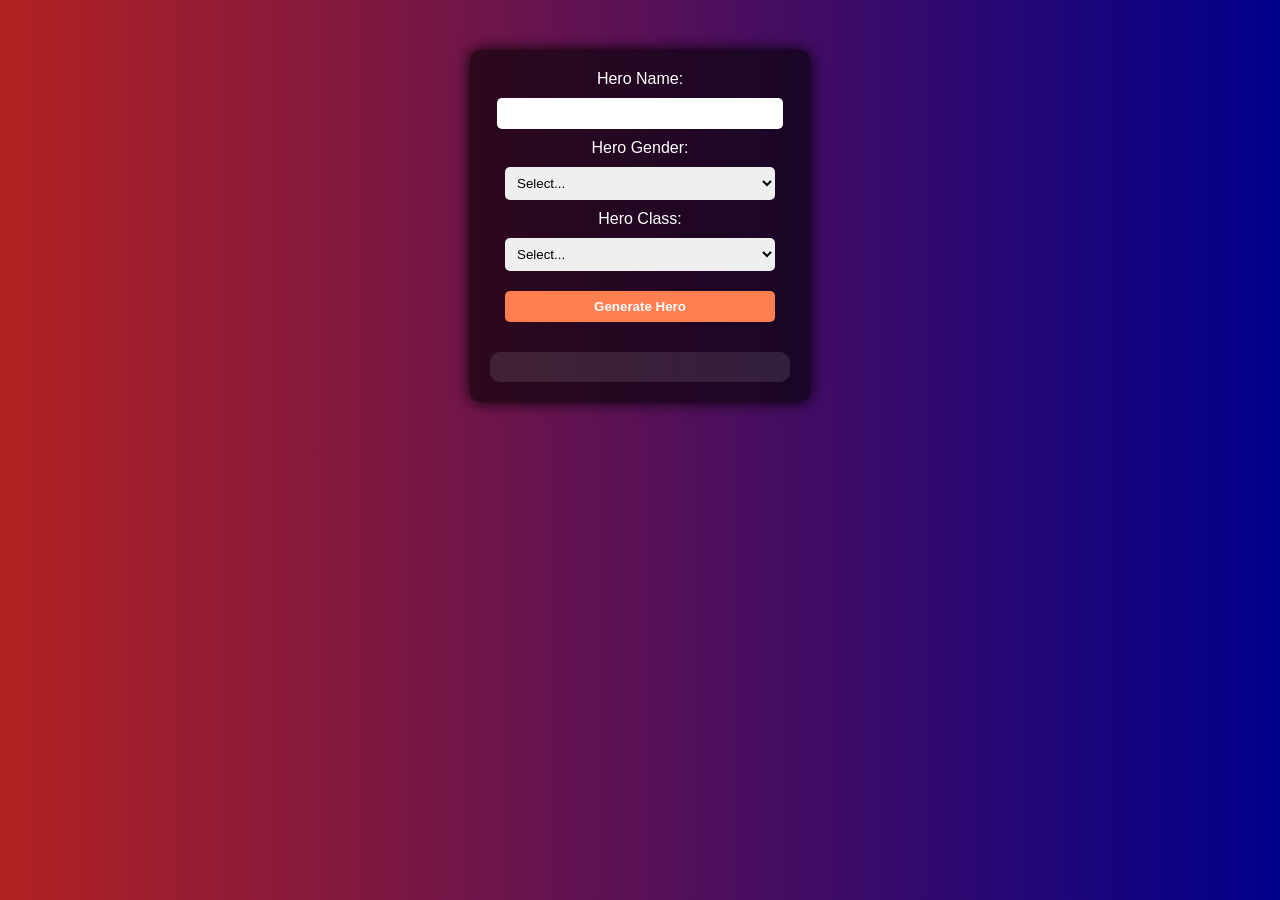
<file: week-2/project/index.html>
<!DOCTYPE html>
<html>
  <head>
    <!--
    Pragmatic JavaScript
    Chapter 1
    Programming Assignment

    Author: Boyd Vigness
    Date: 4/5/2026
    Filename: index.html
  -->
    <title>Roleplay Character Generator</title>
    <link rel="stylesheet" type="text/css" href="styles.css" />
  </head>
  <body>
    <div id="mainContainer">
      <form id="characterForm">
        <label for="heroName">Hero Name:</label><br />
        <input type="text" id="heroName" name="heroName" required /><br />
        <label for="heroGender">Hero Gender:</label><br />
        <select id="heroGender" name="heroGender" required>
          <option value="">Select...</option>
          <option value="male">Male</option>
          <option value="female">Female</option>
          <option value="other">Other</option></select>
          <br />
        <label for="heroClass">Hero Class:</label><br />
        <select id="heroClass" name="heroClass" required>
          <option value="">Select...</option>
          <option value="warrior">Warrior</option>
          <option value="mage">Mage</option>
          <option value="rogue">Rogue</option></select>
          <br />
        <button id="generateHero">Generate Hero</button>
      </form>

      <div id="characterOutput"></div>
    </div>

    <script src="script.js"></script>
  </body>
</html>
</file>
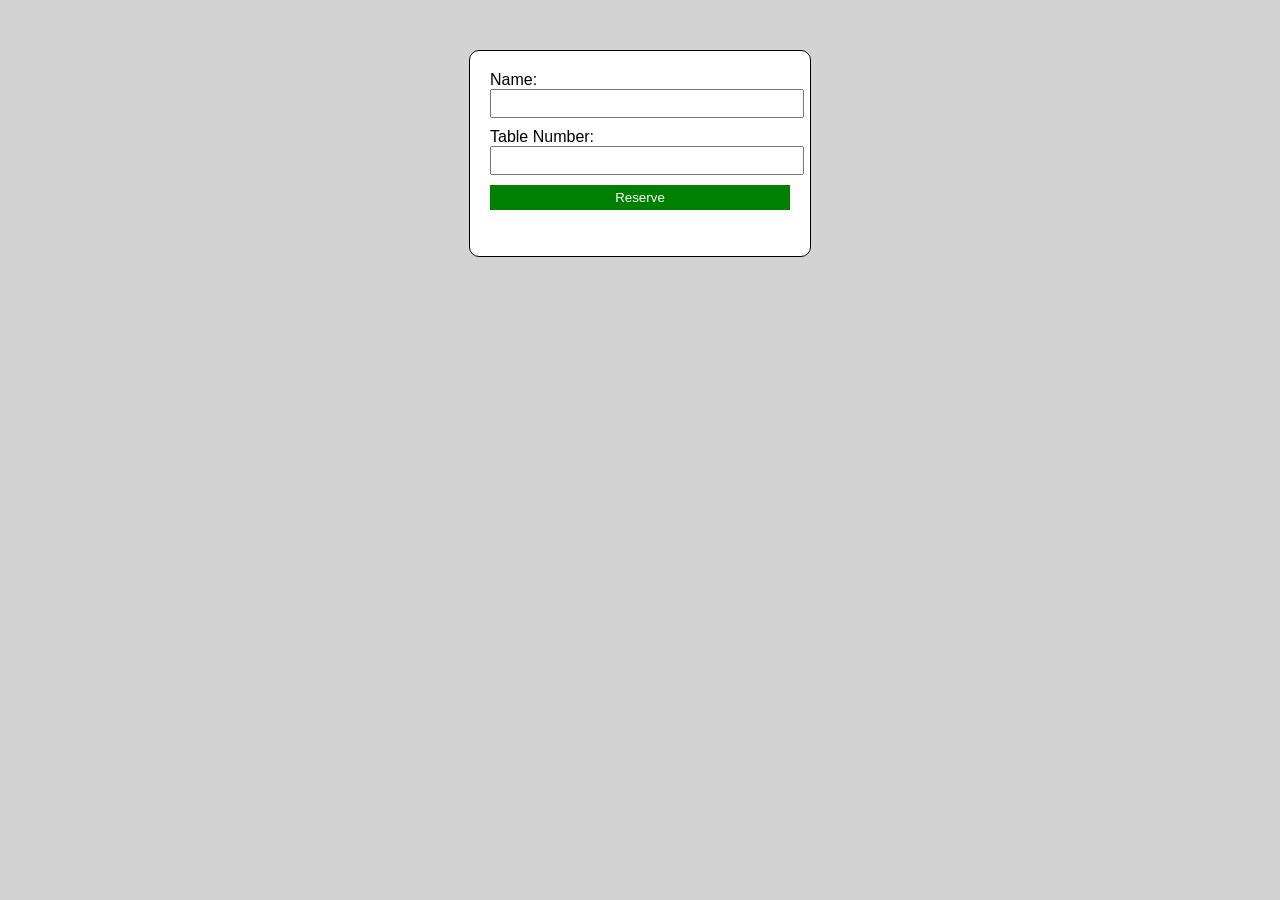
<file: week-5/restaurant-reservation/index.html>
<!DOCTYPE html>
<html>
  <head>
    <!--
      Pragmatic JavaScript
      Chapter 2
      Programming Assignment

      Author: Boyd Vigness
      Date: 4/26/2026
      Filename: index.html
    -->
    <title>Table Reservation</title>
    <link rel="stylesheet" type="text/css" href="styles.css" />
  </head>
  <body>
    <div class="form-container">
      <form id="reservationForm">
        <label for="name">Name:</label><br />
        <input type="text" id="name" name="name" /><br />
        <label for="tableNumber">Table Number:</label><br />
        <input type="number" id="tableNumber" name="tableNumber" /><br />
        <input type="submit" value="Reserve" />
      </form>
      <p id="message"></p>
    </div>
    <script src="script.js"></script>
  </body>
</html>
</file>
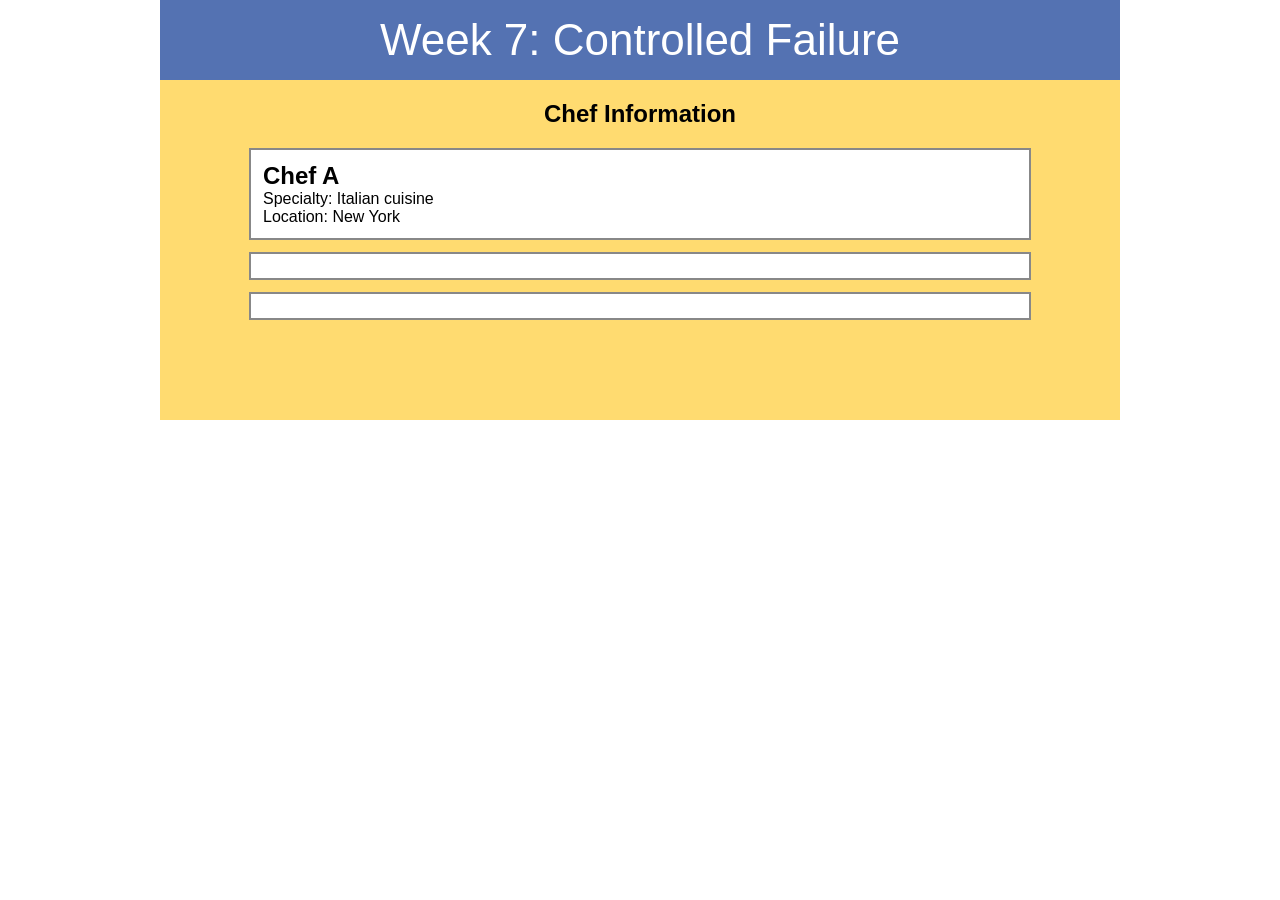
<file: week-7/starter/index.html>
<!DOCTYPE html>
<html lang="en">
<head>
  <meta charset="utf-8">
  <title>WEB 330 – Week 7</title>
  <link rel="stylesheet" href="styles.css">
</head>
<body>
  <header>Week 7: Controlled Failure</header>

  <section>
    <h1>Chef Information</h1>
    <div id="chef1"></div>
    <div id="chef2"></div>
    <div id="chef3"></div>
  </section>

  <script src="script.js"></script>
</body>
</html>
</file>
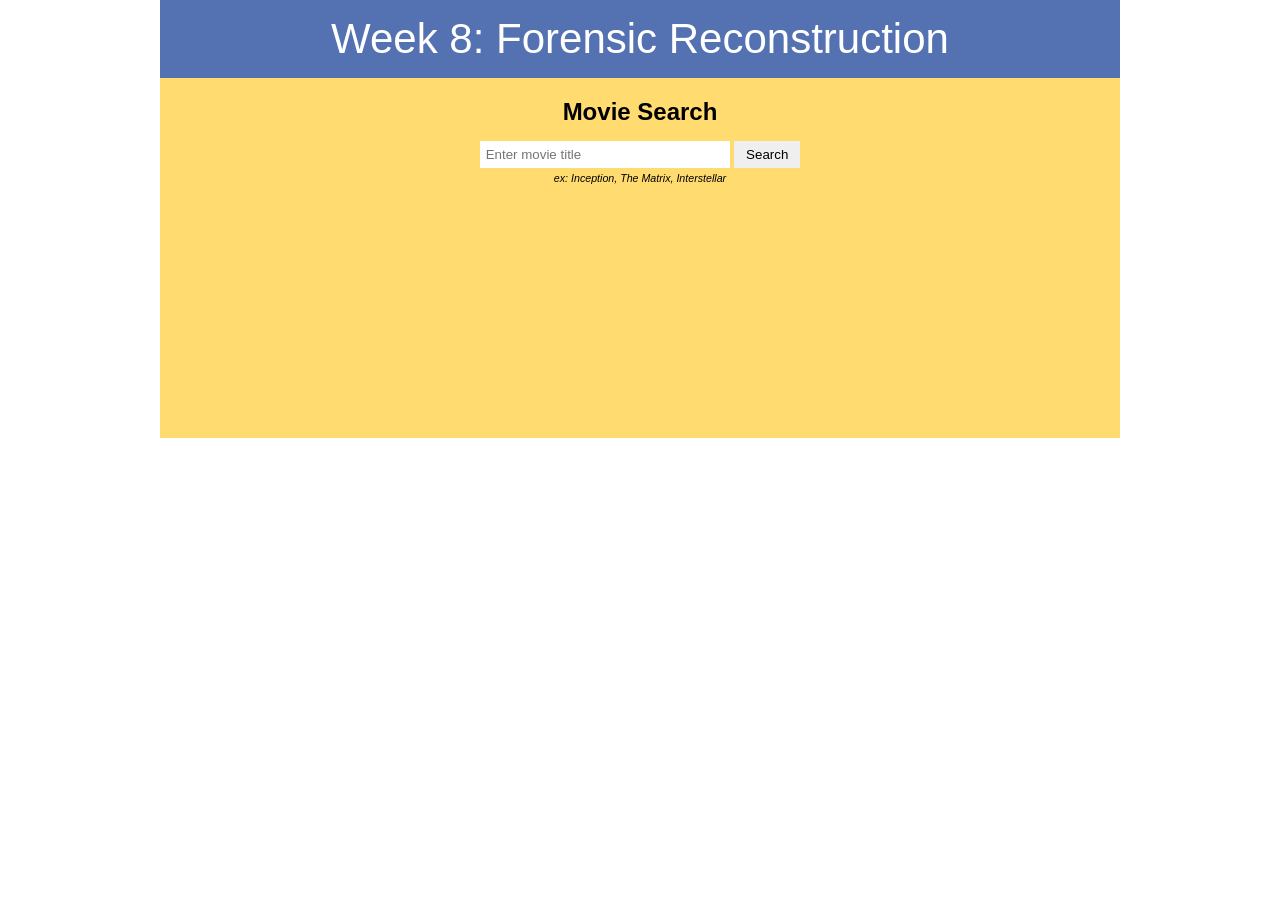
<file: week-8/starter/index.html>
<!DOCTYPE html>
<html lang="en">
<head>
  <meta charset="utf-8">
  <title>WEB 330 – Week 8</title>
  <link rel="stylesheet" href="styles.css">
</head>
<body>
  <header>Week 8: Forensic Reconstruction</header>

  <section>
    <h1>Movie Search</h1>

    <form id="movie-form">
      <input type="text" id="title-input" placeholder="Enter movie title">
      <button type="submit">Search</button><br />
      <em id="movies">ex: Inception, The Matrix, Interstellar</em>
    </form>

    <div id="movie-info">
      <h2 id="movie-title"></h2>
      <p id="movie-director"></p>
      <p id="movie-year"></p>
      <p id="movie-synopsis"></p>
    </div>

    <p id="error-message"></p>
  </section>

  <script src="script.js"></script>
</body>
</html>
</file>
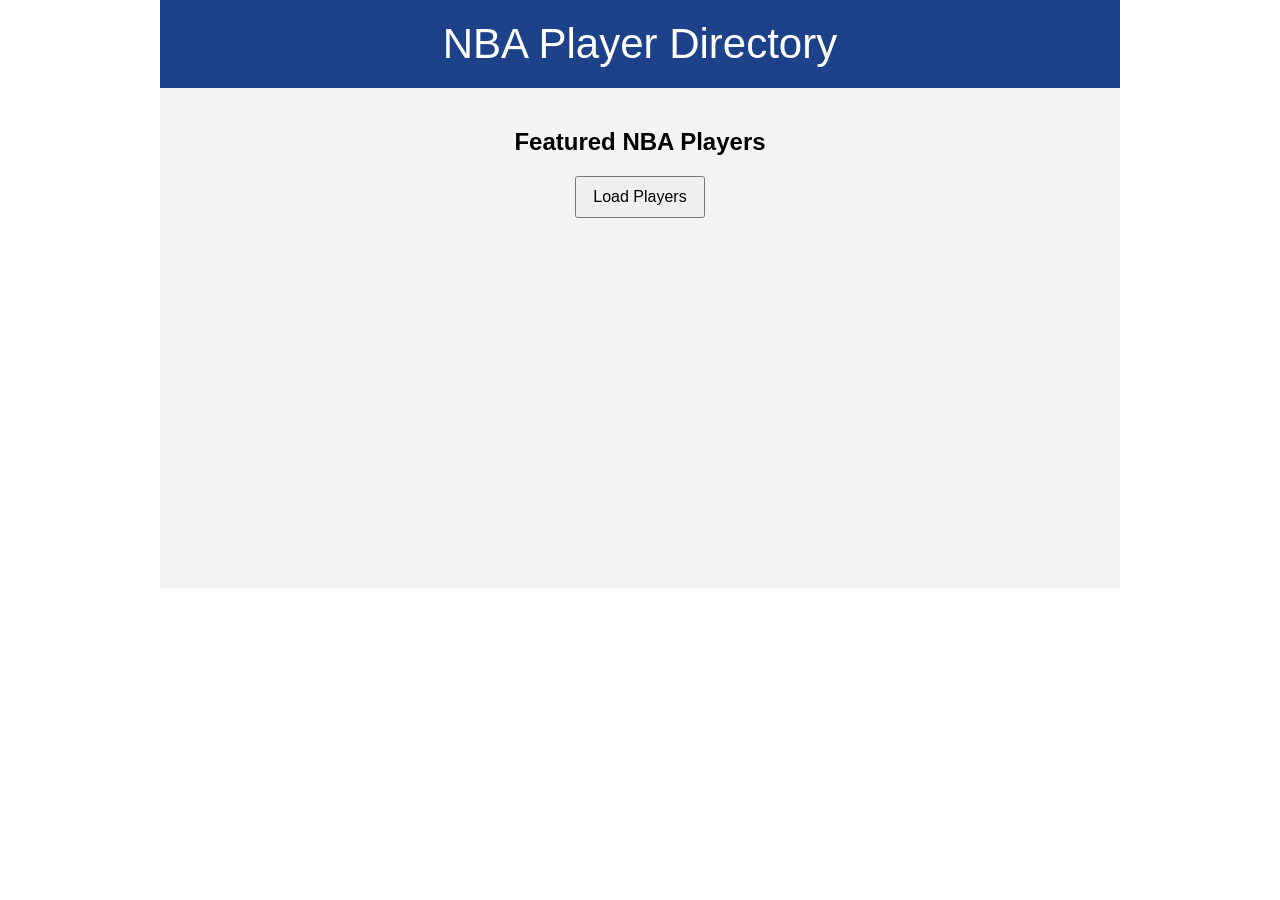
<file: week-9/finalproject/index.html>
<!DOCTYPE html>
<html lang="en">
<head>
  <meta charset="utf-8">
  <title>NBA Player Directory</title>
  <link rel="stylesheet" href="styles.css">
</head>
<body>

  <header>NBA Player Directory</header>

  <section>
    <h1>Featured NBA Players</h1>

    <button id="load-btn">Load Players</button>

    <div id="player-container"></div>

    <p id="error-message"></p>
  </section>

  <script src="script.js"></script>
</body>
</html>
</file>
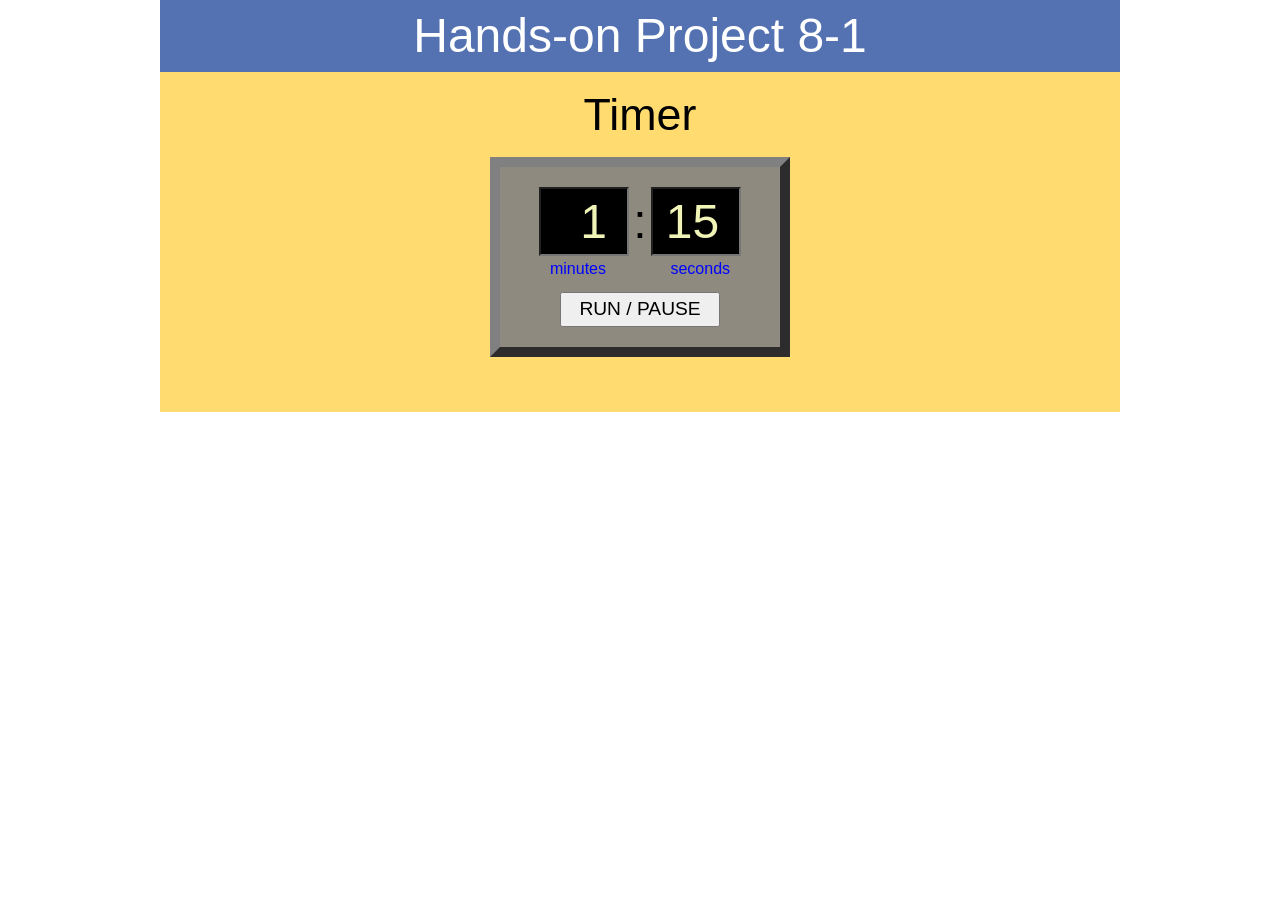
<file: week-1/project/project08-01.html>
<!DOCTYPE html>
<html>
<head>
   <!--
      JavaScript 7th Edition
      Chapter 8
      Hands-on Project 8-1

      Author: Boyd Vigness
      Date:   3/29/2026

      Filename: project08-01.html
   -->
   <meta charset="utf-8" />
   <meta name="viewport" content="width=device-width,initial-scale=1.0">
   <title>Hands-on Project 8-1</title>
   <link rel="stylesheet" href="styles.css" />
   <script src="project08-01.js" defer></script>

</head>

<body>
   <header>
      <h1>
         Hands-on Project 8-1
      </h1>
   </header>

   <section>
      <h1>Timer</h1>
      <div id="timerClock">
         <input id="minutesBox" type="number" value="1" min="0" max="10" step="1" />
         <span id="separator">:</span>
         <input id="secondsBox" type="number" value="15" min="0" max="59" step="1" /><br />
         <span id="minLabel">minutes</span> <span id="secLabel">seconds</span>
         <input id="runPauseButton" type="button" value="RUN / PAUSE" />
      </div>
   </section>
</body>
</html>
</file>
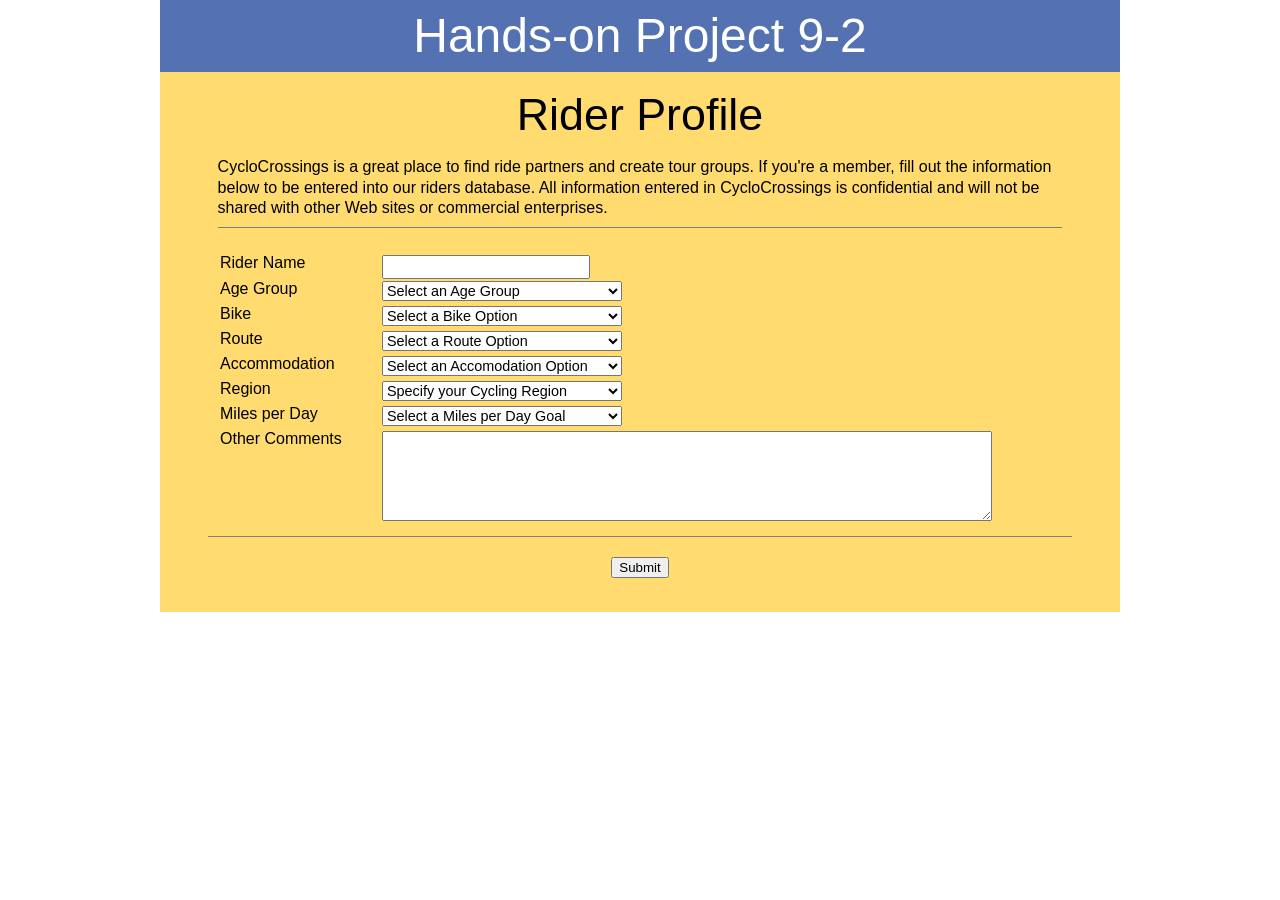
<file: week-3/project/project09-02a.html>
<!DOCTYPE html>
<html>
<head>
   <!--
      JavaScript 7th Edition
      Chapter 9
      Hands-on Project 9-2

      Author: Boyd Vigness
      Date:   4/12/2026

      Filename: project09-02a.html
   -->
   <meta charset="utf-8" />
   <title>Hands-on Project 9-2</title>
   <link rel="stylesheet" href="styles.css" />
   <script src="project09-02a.js" defer></script>
</head>

<body>
   <header>
      <h1>
         Hands-on Project 9-2
      </h1>
   </header>

   <section>
      <h1>Rider Profile</h1>
      <p id="intro">
         CycloCrossings is a great place to find ride partners and create
         tour groups. If you're a member, fill out the information below 
         to be entered into our riders database. All information entered 
         in CycloCrossings is confidential and will not be shared with 
         other Web sites or commercial enterprises.
      </p>

      <table id="profile">
        <colgroup>
           <col id="firstCol" />
           <col id="secondCol" />
        </colgroup>
         <tr>
            <td>Rider Name</td>
            <td>
               <input name="riderName" id="riderName" type="text" />
            </td>
         </tr>
         <tr>
            <td>Age Group</td>	
            <td>
               <select name="ageGroup" id="ageGroup" size="1">
                  <option value="">Select an Age Group</option>
                  <option value="16 - 20">16 - 20</option>
                  <option value="21 - 30">21 - 30</option>
                  <option value="31 - 40">31 - 40</option>
                  <option value="41 - 50">41 - 50</option>
                  <option value="51 - 60">51 - 60</option>
                  <option value="61 - 70">61 - 70</option>
                  <option value="71+">71+</option>
               </select>
            </td>
         </tr>
         <tr>
            <td>Bike</td>
            <td>
               <select name="bikeOption" id="bikeOption" size="1">
                  <option value="">Select a Bike Option</option>
                  <option value="road">Road Bike</option>
                  <option value="mountain">Mountain Bike</option>
                  <option value="either">Either</option>
               </select>
            </td>
         </tr>
         <tr>
            <td>Route</td>
            <td>
               <select name="routeOption" id="routeOption" size="1">
                  <option value="">Select a Route Option</option>
                  <option value="road">Road</option>
                  <option value="trail">Trail</option>
                  <option value="either">Either</option>
               </select>               
            </td>
         </tr>
         <tr>
            <td>Accommodation</td>
            <td>
               <select name="accOption" id="accOption" size="1">
                  <option value="">Select an Accomodation Option</option>
                  <option value="camping">Camping</option>
                  <option value="motel">Motel</option>
                  <option value="either">Either</option>
               </select>               
            </td>
         </tr>
         <tr>
            <td>Region</td>	
            <td>
               <select name="region" id="region" size="1">
                  <option value="">Specify your Cycling Region</option>
                  <option value="Northeast">Northeast</option>
                  <option value="East Coast">East Coast</option>
                  <option value="Southeast">Southeast</option>
                  <option value="Midwest">Midwest</option>
                  <option value="Mountain">Mountain</option>
                  <option value="Southwest">Southwest</option>
                  <option value="West Coast">West Coast</option>
                  <option value="NOrthwest">Northwest</option>
               </select>
            </td>
         </tr>
         <tr>
            <td>Miles per Day</td>	
            <td>
               <select name="miles" id="miles" size="1">
                  <option value="">Select a Miles per Day Goal</option>
                  <option value="21 - 40">21 - 40</option>
                  <option value="41 - 60">41 - 60</option>
                  <option value="61 - 80">61 - 80</option>
                  <option value="21 - 40">81 - 100</option>
                  <option value="100+">100+</option>
               </select>
            </td>
         </tr>
         <tr>
            <td>Other Comments</td>
            <td>
               <textarea name="comments" id="comments"></textarea>
            </td>
         </tr>
      </table>

      <p style="text-align: center">
         <input id="submitButton" type="button" value="Submit" />
      </p>      
   </section>
</body>
</html>
</file>
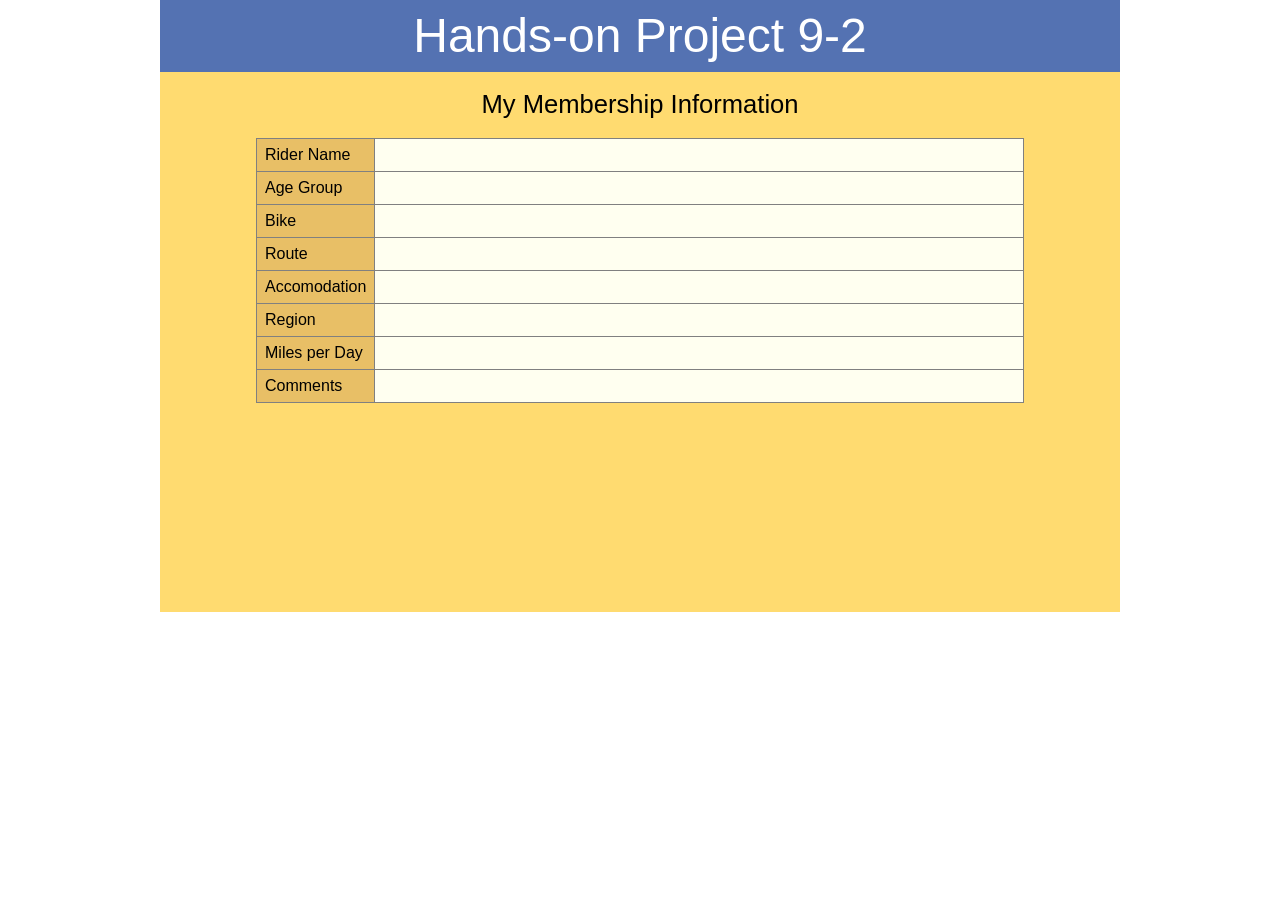
<file: week-3/project/project09-02b.html>
<!DOCTYPE html>
<html>
<head>
   <!--
      JavaScript 7th Edition
      Chapter 8
      Hands-on Project 9-2

      Author: Boyd Vigness
      Date:   4/12/2026

      Filename: project09-02b.html
   -->
   <meta charset="utf-8" />
   <meta name="viewport" content="width=device-width,initial-scale=1.0">
   <title>Hands-on Project 9-2</title>
   <link rel="stylesheet" href="styles.css" />
   <script src="project09-02b.js" defer></script>
</head>

<body>
   <header>
      <h1>
         Hands-on Project 9-2
      </h1>
   </header>

   <section>
      <h1 id="h2b">My Membership Information</h1>
      
      <table id="order">
         <tr>
            <th>Rider Name</th>
            <td id="riderName"></td>
         </tr>
         <tr>
            <th>Age Group</th>
            <td id="ageGroup"></td>
         </tr> 
         <tr>
            <th>Bike</th>
            <td id="bikeOption"></td>
         </tr>  
         <tr>
            <th>Route</th>
            <td id="routeOption"></td>
         </tr> 
         <tr>
            <th>Accomodation</th>
            <td id="accOption"></td>
         </tr>          
         <tr>
            <th>Region</th>
            <td id="region"></td>
         </tr>          
         <tr>
            <th>Miles per Day</th>
            <td id="miles"></td>
         </tr> 
         <tr>
            <th>Comments</th>
            <td id="comments"></td>
         </tr>          
      </table>
   </section>
</body>
</html>
</file>
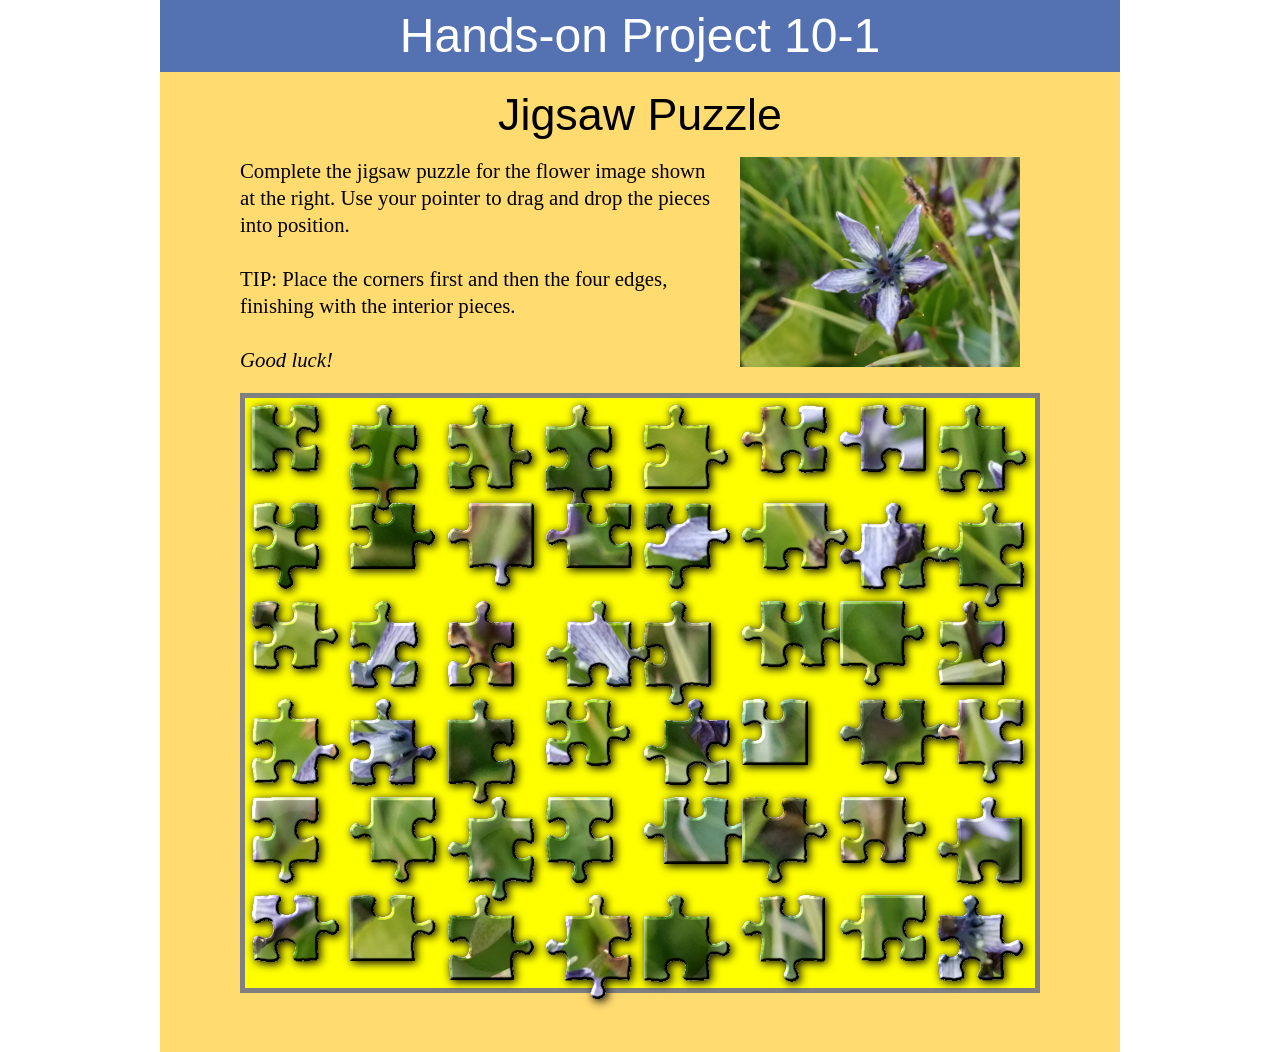
<file: week-4/project10-01/project10-01.html>
<!DOCTYPE html>
<html>
<head>
   <!--
      JavaScript 7th Edition
      Chapter 10
      Hands-on Project 10-1

      Author: Boyd Vigness
      Date:   4/19/2026

      Filename: project10-01.html
   -->
   <meta charset="utf-8" />
   <meta name="viewport" content="width=device-width,initial-scale=1.0">
   <title>Hands-on Project 10-1</title>
   <link rel="stylesheet" href="styles.css" />
   <script src="project10-01.js" defer></script>
</head>

<body>
   <header>
      <h1>
         Hands-on Project 10-1
      </h1>
   </header>

   <section>
      <h1>Jigsaw Puzzle</h1>
      <p><img src="puzzle.png" alt="" />
      Complete the jigsaw puzzle for the flower image shown at the
      right. Use your pointer to drag and drop the pieces into position. <br /><br />
      TIP: Place the corners first and then the four edges, finishing
         with the interior pieces. <br /> <br /><em>Good luck!</em></p>
      <div id = "puzzleBoard">   
      </div>

</section>
</body>
</html>
</file>
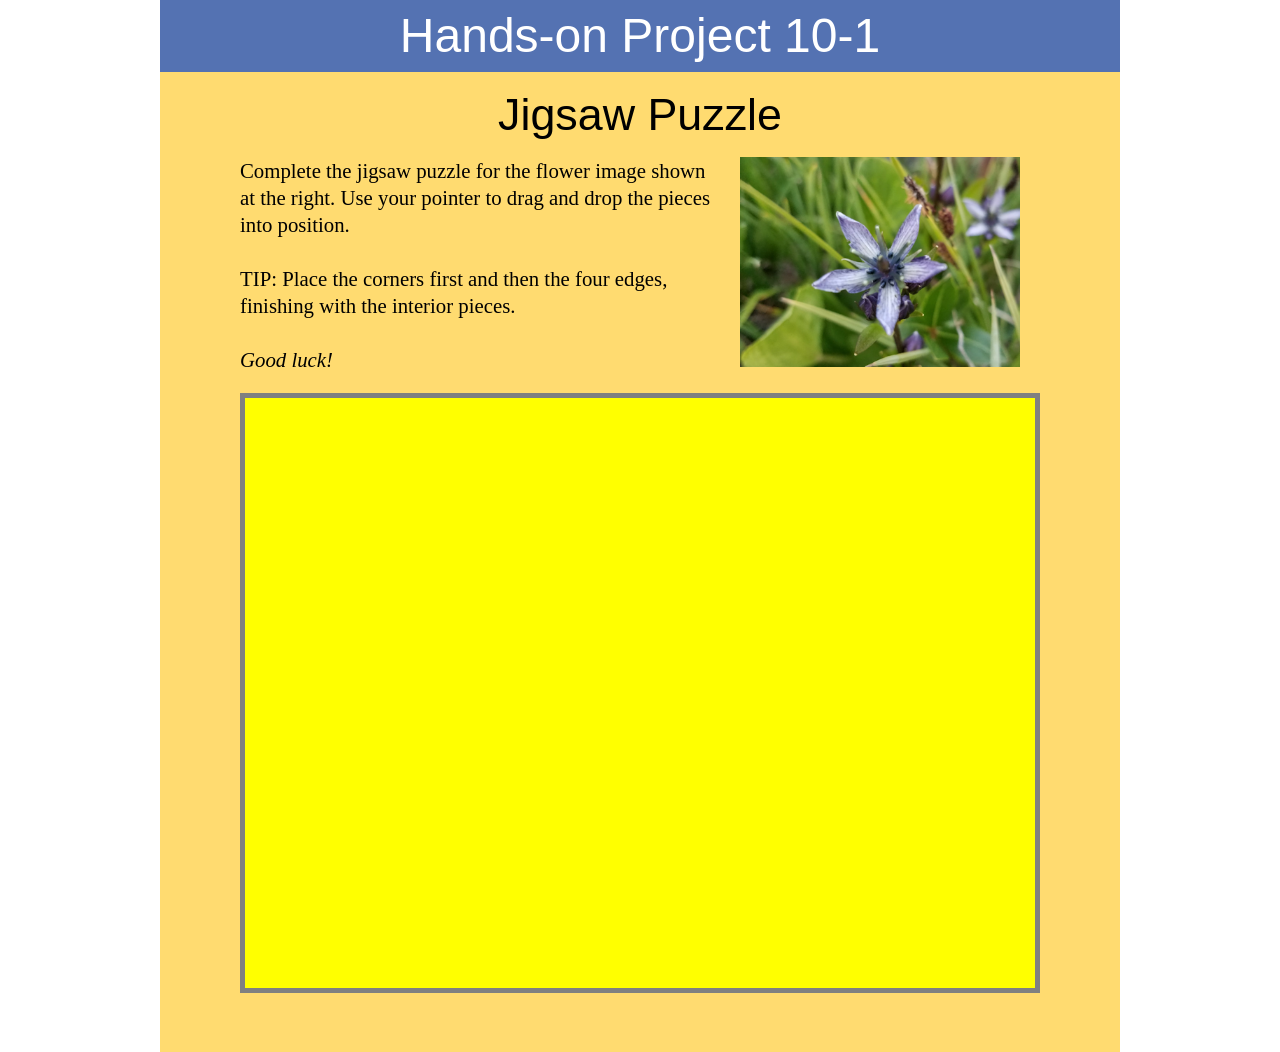
<file: week-4/project10-01/project10-01_txt.html>
<!DOCTYPE html>
<html>
<head>
   <!--
      JavaScript 7th Edition
      Chapter 10
      Hands-on Project 10-1

      Author: 
      Date:   

      Filename: project10-01.html
   -->
   <meta charset="utf-8" />
   <meta name="viewport" content="width=device-width,initial-scale=1.0">
   <title>Hands-on Project 10-1</title>
   <link rel="stylesheet" href="styles.css" />
</head>

<body>
   <header>
      <h1>
         Hands-on Project 10-1
      </h1>
   </header>

   <section>
      <h1>Jigsaw Puzzle</h1>
      <p><img src="puzzle.png" alt="" />
      Complete the jigsaw puzzle for the flower image shown at the
      right. Use your pointer to drag and drop the pieces into position. <br /><br />
      TIP: Place the corners first and then the four edges, finishing
         with the interior pieces. <br /> <br /><em>Good luck!</em></p>
      <div id = "puzzleBoard">   
      </div>

</section>
</body>
</html>
</file>
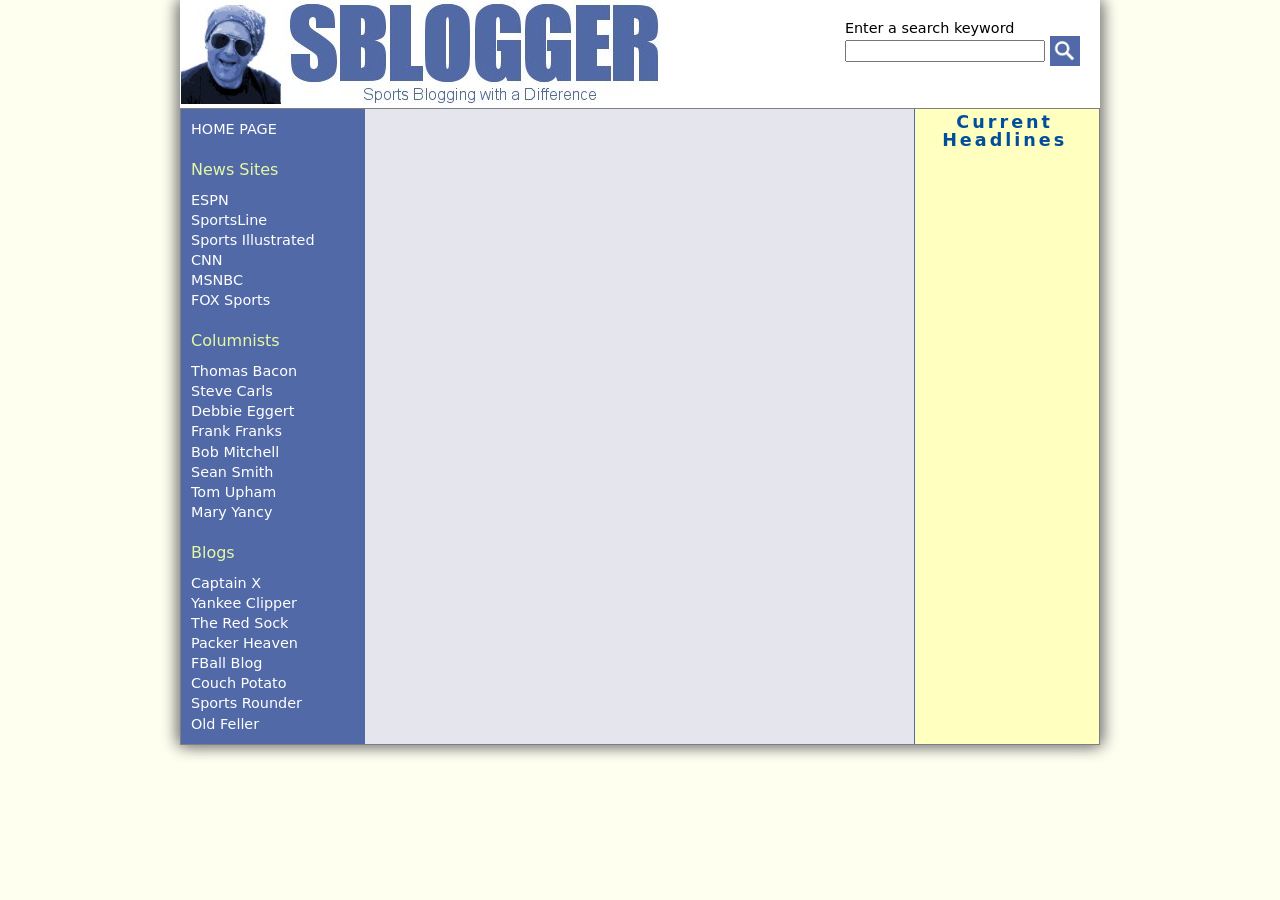
<file: week-6/chapter/js11_txt.html>
<!DOCTYPE html>
<html>
<head>
   <!--
      JavaScript 7th Edition
      Chapter 11
      Chapter case

      SBlogger Website
      Author: 
      Date:   

      Filename: js11.html
   -->
   <title>Sblogger News</title>
   <meta charset="utf-8" />
   <link href="styles.css" rel="stylesheet" type="text/css" />

</head>

<body>
   <header>
      <img src="sblogo.jpg" alt="SBLOGGER" />
          <div id="search">
            <label for="sInput">Enter a search keyword</label><br />
            <input type="text" id="sInput" name="sInput" autocomplete="off" />
            <input type="image" id="sButton" src="search.png" />

            <div id="suggestBox"></div>
         </div>  
   </header>

   <section>
   <nav id="links">
      <ul>
         <li><a href="sblogger.htm">HOME PAGE</a></li>
         <li class="linktitle">News Sites</li>
         <li><a href="#">ESPN</a></li>
         <li><a href="#">SportsLine</a></li>
         <li><a href="#">Sports Illustrated</a></li>
         <li><a href="#">CNN</a></li>
         <li><a href="#">MSNBC</a></li>
         <li><a href="#">FOX Sports</a></li>
         <li class="linktitle">Columnists</li>
         <li><a href="#">Thomas Bacon</a></li>
         <li><a href="#">Steve Carls</a></li>
         <li><a href="#">Debbie Eggert</a></li>
         <li><a href="#">Frank Franks</a></li>
         <li><a href="#">Bob Mitchell</a></li>
         <li><a href="#">Sean Smith</a></li>
         <li><a href="#">Tom Upham</a></li>
         <li><a href="#">Mary Yancy</a></li>
         <li class="linktitle">Blogs</li>
         <li><a href="#">Captain X</a></li>
         <li><a href="#">Yankee Clipper</a></li>
         <li><a href="#">The Red Sock</a></li>
         <li><a href="#">Packer Heaven</a></li>
         <li><a href="#">FBall Blog</a></li>
         <li><a href="#">Couch Potato</a></li>
         <li><a href="#">Sports Rounder</a></li>
         <li><a href="#">Old Feller</a></li>
      </ul>         
      </nav>
      
      <article id="stories"></article>
      
      <aside id="news">
         <h1>Current Headlines</h1>
      </aside>
   </section>  
</body>

</html>
</file>
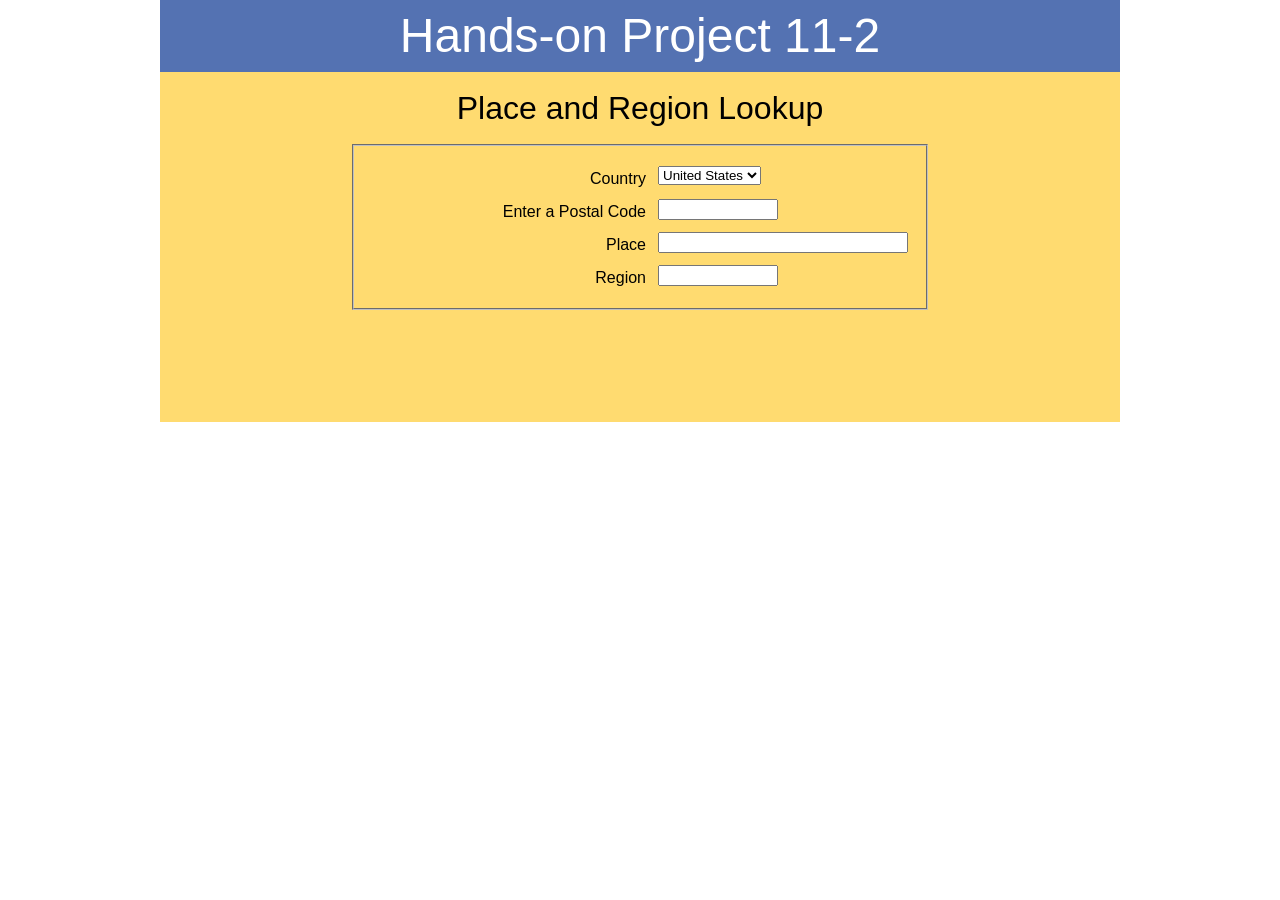
<file: week-6/project11-02/project11-02.html>
<!DOCTYPE html>
<html>
<head>
   <!--
      JavaScript 7th Edition
      Chapter 11
      Hands-on Project 11-2

      Author: Boyd Vigness
      Date:   5/3/2026

      Filename: project11-02.html
   -->
   <meta charset="utf-8" />
   <meta name="viewport" content="width=device-width,initial-scale=1.0">
   <title>Hands-on Project 11-2</title>
   <link rel="stylesheet" href="styles.css" />
   <script src="project11-02.js" defer></script>
</head>

<body>
   <header>
      <h1>
         Hands-on Project 11-2
      </h1>
   </header>

   <section>
      <h1>Place and Region Lookup</h1>
      <fieldset id="addressFields">
         <label for="country">Country</label>
         <select name="country" id="country">
            <option value="us">United States</option>
            <option value="at">Austria</option>
            <option value="ca">Canada</option>
            <option value="ch">Switzerland</option>
            <option value="de">Germany</option>
            <option value="fr">France</option>
            <option value="gb">Great Britain</option>
            <option value="in">India</option>
            <option value="it">Italy</option>
            <option value="jp">Japan</option>
            <option value="mx">Mexico</option>
            <option value="nz">New Zealand</option>
            <option value="ru">Russia</option>
            <option value="es">Spain</option>
            <option value="se">Sweden</option>
            <option value="tr">Turkey</option>
            <option value="za">South Africa</option>
         </select>

         <label for="postalCode">Enter a Postal Code</label>
         <input type="text" name="postalCode" id="postalCode" autocomplete="off"/>

         <label for="place">Place</label>
         <input type="text" name="place" id="place" autocomplete="off" />

         <label for="region">Region</label>
         <input type="text" name="region" id="region" autocomplete="off" />
      </fieldset>
   </section>
</body>
</html>
</file>
<file: week-2/project/styles.css>
/*
  Pragmatic JavaScript
  Chapter 1
  Programming Assignment

  Author: Boyd Vigness
  Date: 4/5/2026
  Filename: styles.css
*/

/* Your CSS goes here */
body {
  font-family: Arial, sans-serif;
  background: linear-gradient(to right, firebrick, darkblue);
  color: white;
  text-align: center;
}

#mainContainer {
  background-color: rgba(0, 0, 0, 0.6);
  padding: 20px;
  margin: 50px auto;
  width: 300px;
  border-radius: 10px;
  box-shadow: 0 0 15px black;
}

input, select, button {
  width: 90%;
  padding: 8px;
  margin: 10px 0;
  border-radius: 5px;
  border: none;
}

button {
  background-color: coral;
  color: white;
  font-weight: bold;
  cursor: pointer;
}

button:hover {
  background-color: chocolate;
}

#characterOutput {
  margin-top: 20px;
  background: rgba(255,255,255,0.1);
  padding: 15px;
  border-radius: 10px;
}
</file>
<file: week-5/restaurant-reservation/styles.css>
/*
  Pragmatic JavaScript
  Chapter 2
  Programming Assignment

  Author: Boyd Vigness
  Date: 4/26/2026
  Filename: styles.css
*/

/* Add your CSS styles here */

body {
  font-family: Arial;
  background-color: lightgray;
}

.form-container {
  background-color: white;
  width: 300px;
  margin: 50px auto;
  padding: 20px;
  border: 1px solid black;
  border-radius: 10px;
}

input {
  width: 100%;
  margin-bottom: 10px;
  padding: 5px;
}

input[type="submit"] {
  background-color: green;
  color: white;
  border: none;
  cursor: pointer;
}

input[type="submit"]:hover {
  background-color: darkgreen;
}

#message {
  margin-top: 10px;
  font-weight: bold;
}
</file>
<file: week-7/starter/styles.css>
/* JavaScript 7th Edition style (adapted) */

* { box-sizing: border-box; }

html, body, div, h1, h2, p, header, section {
  margin: 0;
  padding: 0;
  border: 0;
}

body {
  width: 960px;
  margin: 0 auto;
  font-family: Verdana, Geneva, sans-serif;
}

header {
  background: #5472B2;
  color: #fff;
  font-size: 44px;
  text-align: center;
  padding: 15px 0;
}

section {
  background-color: #FFDB70;
  padding: 20px;
  min-height: 340px;
}

section h1 {
  text-align: center;
  margin-bottom: 20px;
}

div {
  background: #fff;
  width: 85%;
  margin: 12px auto;
  padding: 12px;
  border: 2px solid #888;
}
</file>
<file: week-8/starter/styles.css>
/* JavaScript 7th Edition style (adapted) */

* { box-sizing: border-box; }

html, body, div, h1, h2, p, header, section, form, input, button {
  margin: 0;
  padding: 0;
  border: 0;
}

body {
  width: 960px;
  margin: 0 auto;
  font-family: Verdana, Geneva, sans-serif;
}

header {
  background: #5472B2;
  color: #fff;
  font-size: 42px;
  text-align: center;
  padding: 15px 0;
}

section {
  background-color: #FFDB70;
  padding: 20px;
  min-height: 360px;
}

section h1 {
  text-align: center;
  margin-bottom: 15px;
}

form {
  text-align: center;
  margin-bottom: 20px;
}

input {
  padding: 6px;
  width: 250px;
}

button {
  padding: 6px 12px;
}

#movie-info {
  background: #fff;
  width: 85%;
  margin: 0 auto;
  padding: 12px;
  border: 2px solid #888;
  display: none;
}

#error-message {
  text-align: center;
  color: red;
  margin-top: 15px;
}

#movies {
  text-align: center;
  font-size: 8pt;
}
</file>
<file: week-9/finalproject/styles.css>
* {
  box-sizing: border-box;
}

body {
  width: 960px;
  margin: 0 auto;
  font-family: Verdana, Geneva, sans-serif;
}

header {
  background: #1d428a;
  color: white;
  text-align: center;
  font-size: 42px;
  padding: 20px;
}

section {
  background-color: #f4f4f4;
  min-height: 500px;
  padding: 20px;
}

h1 {
  text-align: center;
  margin-bottom: 20px;
}

button {
  display: block;
  margin: 0 auto 20px auto;
  padding: 10px 16px;
  font-size: 16px;
}

.player-card {
  background: white;
  border: 2px solid #888;
  padding: 15px;
  margin: 15px auto;
  width: 85%;
}

#error-message {
  color: red;
  text-align: center;
  margin-top: 20px;
}
</file>
<file: week-1/project/styles.css>
/*  JavaScript 7th Edition
    Chapter 8
    Hands-on Project 8-1

    Filename: styles.css
*/

/* apply a natural box layout model to all elements */
* {
   -moz-box-sizing: border-box;
   -webkit-box-sizing: border-box;
   box-sizing: border-box;
}

/* reset rules */
html, body, div, span, applet, object, iframe,
h1, h2, h3, h4, h5, h6, p, blockquote, pre,
a, abbr, acronym, address, big, cite, code,
del, dfn, em, img, ins, kbd, q, s, samp,
small, strike, strong, sub, sup, tt, var,
b, u, i, center,
dl, dt, dd, ol, ul, li,
fieldset, form, label, legend,
table, caption, tbody, tfoot, thead, tr, th, td,
article, aside, canvas, details, embed, 
figure, figcaption, footer, header, hgroup, 
menu, nav, output, ruby, section, summary,
time, mark, audio, video {
   margin: 0;
   padding: 0;
   border: 0;
   font-size: 100%;
   font: inherit;
   vertical-align: baseline;
}

/* HTML5 display-role reset for older browsers */
article, aside, details, figcaption, figure, 
footer, header, hgroup, menu, nav, section {
   display: block;
}

body {
   line-height: 1;
   width: 960px;
   background: white;
   margin: 0 auto;
   font-family: Verdana, Geneva, sans-serif; 
}

ol, ul {
   list-style: none;
}

/* page header */
header {
   background: #5472B2;
   width: 100%;
   color: #FFFFFF;
   font-size: 48px;
   text-align: center;
   line-height: 1.5em;
   margin-bottom: 0;
}



/*-------------------- Project Styles ------------------*/

section {
   background-color: #FFDB70;
   margin-top: 0;
   padding-bottom: 20px;
   user-select:none;
   height: 340px;
}

section h1 {
   font-size: 2.8em;
   text-align: center;
   margin: 0;
   padding: 20px 0;
}

div#timerClock {
   display: block;
   margin: 0 auto;
   width: 300px;
   background-color: rgba(130, 130, 130, 0.9);
   text-align: center;
   height: 200px;
   border: 10px outset gray;
}
input#minutesBox, input#secondsBox {
   font-size: 3em;
   display: inline-block;
   width: 90px;
   text-align: right;
   padding: 5px;
   background-color: black;
   color:#F0F4B6;
   margin-top: 20px;
   
}

span#separator {
   display: inline-block;
   font-size: 3em;
   text-align: center;
}

span#minLabel, span#secLabel {
   display: inline-block;
   margin: 5px 30px;
   color: blue;
}

input#runPauseButton {
   font-size: 1.2em;
   display: block;
   width: 160px;
   height: 35px;
   margin: 10px auto;
   cursor: pointer;
}
</file>
<file: week-3/project/styles.css>
/*  JavaScript 7th Edition
    Chapter 9
    Hands-on Project 9-2

    Filename: styles.css
*/

/* apply a natural box layout model to all elements */
* {
   -moz-box-sizing: border-box;
   -webkit-box-sizing: border-box;
   box-sizing: border-box;
}

/* reset rules */
html, body, div, span, applet, object, iframe,
h1, h2, h3, h4, h5, h6, p, blockquote, pre,
a, abbr, acronym, address, big, cite, code,
del, dfn, em, img, ins, kbd, q, s, samp,
small, strike, strong, sub, sup, tt, var,
b, u, i, center,
dl, dt, dd, ol, ul, li,
form, label, legend,
table, caption, tbody, tfoot, thead, tr, th, td,
article, aside, canvas, details, embed, 
figure, figcaption, footer, header, hgroup, 
menu, nav, output, ruby, section, summary,
time, mark, audio, video {
   margin: 0;
   padding: 0;
   border: 0;
   font-size: 100%;
   font: inherit;
   vertical-align: baseline;
}

/* HTML5 display-role reset for older browsers */
article, aside, details, figcaption, figure, 
footer, header, hgroup, menu, nav, section {
   display: block;
}

body {
   line-height: 1;
   width: 960px;
   background: white;
   margin: 0 auto;
   font-family: Verdana, Geneva, sans-serif; 
}

ol, ul {
   list-style: none;
}

/* page header */
header {
   background: #5472B2;
   width: 100%;
   color: #FFFFFF;
   font-size: 48px;
   text-align: center;
   line-height: 1.5em;
   margin-bottom: 0;
}



/*-------------------- Project Styles ------------------*/

section {
   background-color: #FFDB70;
   margin-top: 0;
   padding-bottom: 20px;
   user-select:none;
   height: 540px;
}

section h1 {
   font-size: 2.8em;
   text-align: center;
   margin: 0;
   padding: 20px 0;
}

section h1#h2b {
   font-size: 1.6em;
   text-align: center;
   margin: 0;
   padding: 20px 0;
}

#intro {
   font-size: 1em;
   width: 88%;
   margin: 0 auto 15px;
   border-bottom: 1px solid gray;
   padding-bottom: 8px;
   line-height: 1.3;
}

table#profile {
   width: 90%;
   font-size: 1em; 
   padding: 10px; 
   border-bottom: 1px solid gray;
   margin: 0 auto 20px;
}

table#profile col#firstCol {
   width: 160px;
}

table#profile input {
   font-size: 1em; 
   margin-right: 10px;
}

table#profile td {
   vertical-align: top; 
   height: 23px;
}

table#profile textarea {
   width: 90%; 
   height: 90px;
}

table#profile select {
   font-size: 0.9em; 
   width: 240px;
}

table#profile #submitButton {
   width: 150px; 
   letter-spacing: 3px; 
   background-color: rgb(193,193, 193);
}

table#order {
   width: 80%;
   margin: 0 auto;
   border-collapse: collapse;
   background-color: ivory;
}

table#order th {
   border: 1px solid gray;
   text-align: left;
   width: 110px;
   padding: 8px;
   background-color:rgba(232,191,102,1.00);
}

table#order td {
   border: 1px solid gray;
   padding: 8px;
   line-height: 1.4;
}
</file>
<file: week-4/project10-01/styles.css>
/*  JavaScript 7th Edition
    Chapter 10
    Hands-on Project 10-1

    Filename: styles.css
*/

/* apply a natural box layout model to all elements */
* {
   -moz-box-sizing: border-box;
   -webkit-box-sizing: border-box;
   box-sizing: border-box;
}

/* reset rules */
html, body, div, span, applet, object, iframe,
h1, h2, h3, h4, h5, h6, p, blockquote, pre,
a, abbr, acronym, address, big, cite, code,
del, dfn, em, img, ins, kbd, q, s, samp,
small, strike, strong, sub, sup, tt, var,
b, u, i, center,
dl, dt, dd, ol, ul, li,
form, label, legend,
table, caption, tbody, tfoot, thead, tr, th, td,
article, aside, canvas, details, embed, 
figure, figcaption, footer, header, hgroup, 
menu, nav, output, ruby, section, summary,
time, mark, audio, video {
   margin: 0;
   padding: 0;
   border: 0;
   font-size: 100%;
   font: inherit;
   vertical-align: baseline;
}

/* HTML5 display-role reset for older browsers */
article, aside, details, figcaption, figure, 
footer, header, hgroup, menu, nav, section {
   display: block;
}

body {
   line-height: 1;
   width: 960px;
   background: white;
   margin: 0 auto;
   font-family: Verdana, Geneva, sans-serif; 
}

ol, ul {
   list-style: none;
}

/* page header */
header {
   background: #5472B2;
   width: 100%;
   color: #FFFFFF;
   font-size: 48px;
   text-align: center;
   line-height: 1.5em;
   margin-bottom: 0;
}



/*-------------------- Project Styles ------------------*/

section {
   background-color: #FFDB70;
   margin-top: 0;
   padding-bottom: 20px;
   user-select:none;
   height: 980px;
}

section h1 {
   font-size: 2.8em;
   text-align: center;
   margin: 0;
   padding: 20px 0;
}

section p {
   width: 800px;
   margin: 0 auto;
   font-size: 1.3em;
   line-height: 1.3;
   font-family: Baskerville, "Palatino Linotype", Palatino, "Century Schoolbook L", "Times New Roman", "serif"
}
section p img {
   float: right;
   margin: 0 20px 20px 20px;
   width: 280px;
}

em {
   font-style: italic;
}

div#puzzleBoard {
   clear: right;
   width: 800px;
   height: 600px;
   margin: 20px auto;
   border: 5px solid gray;
   position: relative;
   background-color: yellow;
}

div#puzzleBoard img {
   position: absolute;
   user-drag: none;
   user-select: none;
   filter: drop-shadow(2px 2px 5px black);
   cursor: pointer;
   display: block;
}
</file>
<file: week-6/chapter/styles.css>
/*  JavaScript 7th Edition
    Chapter 11
    Chapter case

    Style sheet for SBlogger website

    Filename: styles.css
*/

/* apply a natural box layout model to all elements */
* {
   box-sizing: border-box;
}

/* reset rules */
html, body, div, span, applet, object, iframe,
h1, h2, h3, h4, h5, h6, p, blockquote, pre,
abbr, acronym, address, big, cite, code,
del, dfn, img, ins, kbd, q, s, samp,
small, strike, strong, sub, sup, tt, var,
b, u, i, center,
dl, dt, dd, ol, ul, li,
fieldset, form, label, legend,
table, caption, tbody, tfoot, thead, tr, th, td,
article, aside, canvas, details, embed, 
figure, figcaption, footer, header, hgroup, 
menu, nav, output, ruby, section, summary,
time, mark, audio, video {
   margin: 0;
   padding: 0;
   border: 0;
   font-size: 100%;
   font: inherit;
   vertical-align: baseline;
}

/* HTML5 display-role reset for older browsers */
article, aside, details, figcaption, figure, 
footer, header, hgroup, menu, nav, section {
   display: block;
}

body {
   line-height: 1;
   width: 920px;
   background: ivory;
   box-shadow: 3px 0px 15px gray, -3px 0px 15px gray;
   margin: 0 auto;
   font-family: "Lucida Grande", "Lucida Sans Unicode", "Lucida Sans", "DejaVu Sans", Verdana, "sans-serif";
}

ol, ul {
   list-style: none;
}

blockquote, q {
   quotes: none;
}

blockquote:before, blockquote:after,
q:before, q:after {
   content: '';
   content: none;
}

table {
   border-collapse: collapse;
   border-spacing: 0;
}

body > header {
   width: 100%; 
   background-color: white; 
   position: relative;
}



/* Search Button Style */
#search {
   position: absolute;
   top: 20px;
   right: 20px;
}

#search label {
   font-size: 0.9em;

}

#sInput {
   width: 200px;
   font-size: 0.9em;
}

#sButton {
   vertical-align: middle;
   width: 30px;
   height: auto;
}

section {
   display: flex;
   flex-flow: row nowrap;
   border: 1px solid gray;
}

section > nav#links {
   flex: 1 3 150px;
}

section > article#stories {
   flex: 3 1 450px;
}

section > aside#news {
   flex: 1 3 150px;
}

/* Navigation Links */
nav#links {
   background-color: rgb(81, 105, 167);
   padding: 10px;
   flex: 1 1 150px;
}

nav#links ul li {
   font-size: 0.9em;
   line-height: 1.4em;
}

nav#links li.linktitle  {
   color: rgb(229, 247, 165); 
   font-size: 1em;
   margin: 20px 0 8px;
}

nav#links ul li a {
   text-decoration: none; 
   color: white;
}

nav#links ul li a:hover {
   color: black;
}

body > section > article#stories {
   padding: 7px;
   border-right: 1px solid rgb(81, 105, 165);
   background-color: rgba(0,0, 211, 0.1);
}

body > section > article#stories h1 {
   font-size: 1.5em;
   font-weight: normal;
   color: rgb(0, 78, 156);
   letter-spacing: 5px;
   margin: 5px 0 0 5px;
}

body > section > article#stories h6 {
   font-size: 1em;
   color: rgb(80, 158, 235);
   text-align: right;
   font-weight: normal;
   margin: 0 20px 10px 5px;
}

body > section > article#stories p {
   font-size: 1em;
   line-height: 1.2;
   font-family: "Lucida Grande", "Lucida Sans Unicode", "Lucida Sans", "DejaVu Sans", Verdana, "sans-serif";
   margin: 0 0 15px 0;
}
body > section > article#stories cite {
   display: block;
   font-size: 0.8em;
   text-align: right;
   padding-bottom: 7px;
   margin: 0 20px 10px 0;
   border-bottom: 1px solid rgb(0, 78, 156)}
   
body > section > article#stories img {
   display: block;
   width: 70%;
   height: auto;
   margin: 0 auto;
}


aside#news {
   background-color: rgb(255,255,192);
   padding: 0 15px 0 10px;
}

aside#news > article {
   border-bottom: 
}
aside#news h1 {
   font-size: 1.1em;
   font-weight: bold;
   font-family: "Lucida Grande", "Lucida Sans Unicode", "Lucida Sans", "DejaVu Sans", Verdana, "sans-serif";
   color: rgb(0, 78, 156);
   letter-spacing: 3px;
   text-align: center;
   margin: 5px 0 15px;
}

aside#news > article h2 {
   font-size: 1em;
   font-weight: bold;
   font-family: "Lucida Grande", "Lucida Sans Unicode", "Lucida Sans", "DejaVu Sans", Verdana, "sans-serif";
   margin: 0 0 5px 0;
}


aside#news > article h2 a {
   color: rgb(0, 78, 156);
   text-decoration: none;
}

aside#news >article h2 a:hover {
   color: red;
}

aside#news > article p {
   font-size: 0.8em;
   font-family:"Lucida Grande", "Lucida Sans Unicode", "Lucida Sans", "DejaVu Sans", Verdana, "sans-serif";
   padding-bottom: 7px;
   line-height: 1.2;
   margin: 0 0 15px 0;
   border-bottom: 1px solid rgb(0, 78, 156);
}

/* Suggestion Box Styles */

div#suggestBox {
   position: absolute;
   top: 38px;
   left: 0px;
   width: 203px;
   background-color: white;
   font-size: 1em;
   border: 1px solid rgb(151, 151, 151);
   display: none;
}
div#suggestBox > div {
   background-color: white;
   color: rgb(91, 91, 91);
   margin: 8px 0 8px 5px;
   cursor: pointer;
}

div#suggestBox > div:hover {
   background-color: rgb(0, 78, 156);
   color: rgb(255, 255, 192);
}
</file>
<file: week-6/project11-02/styles.css>
/*  JavaScript 7th Edition
    Chapter 11
    Hands-on Project 11-2

    Filename: styles.css
*/

/* apply a natural box layout model to all elements */
* {
   -moz-box-sizing: border-box;
   -webkit-box-sizing: border-box;
   box-sizing: border-box;
}

/* reset rules */
html, body, div, span, applet, object, iframe,
h1, h2, h3, h4, h5, h6, p, blockquote, pre,
a, abbr, acronym, address, big, cite, code,
del, dfn, em, img, ins, kbd, q, s, samp,
small, strike, strong, sub, sup, tt, var,
b, u, i, center,
dl, dt, dd, ol, ul, li,
form, label, legend,
table, caption, tbody, tfoot, thead, tr, th, td,
article, aside, canvas, details, embed, 
figure, figcaption, footer, header, hgroup, 
menu, nav, output, ruby, section, summary,
time, mark, audio, video {
   margin: 0;
   padding: 0;
   border: 0;
   font-size: 100%;
   font: inherit;
   vertical-align: baseline;
}

/* HTML5 display-role reset for older browsers */
article, aside, details, figcaption, figure, 
footer, header, hgroup, menu, nav, section {
   display: block;
}

body {
   line-height: 1;
   width: 960px;
   background: white;
   margin: 0 auto;
   font-family: Verdana, Geneva, sans-serif; 
}

ol, ul {
   list-style: none;
}

/* page header */
header {
   background: #5472B2;
   width: 100%;
   color: #FFFFFF;
   font-size: 48px;
   text-align: center;
   line-height: 1.5em;
   margin-bottom: 0;
}





/*-------------------- Project Styles ------------------*/

section {
   background-color: #FFDB70;
   margin-top: 0;
   padding-bottom: 20px;
   user-select:none;
   height: 350px;
}

section > h1 {
   font-size: 2em;
   text-align: center;
   margin: 0;
   padding: 20px 0;
}

fieldset#addressFields {
   display: block;
   margin: 0 auto;
   width: 60%;
   text-align: center;
   padding-top: 20px;
}

label {
   display: block;
   width: 200px;
   float: left;
   clear: left;
   margin: 5px 12px 12px 80px;
   text-align: right;
}

select {
   display: block;
   float: left;
}

input {
   display: block;
   float: left;
}

input#postalCode {
   width: 120px;
}

input#place {
   width: 250px;
}

input#region {
   width: 120px;
}
</file>
